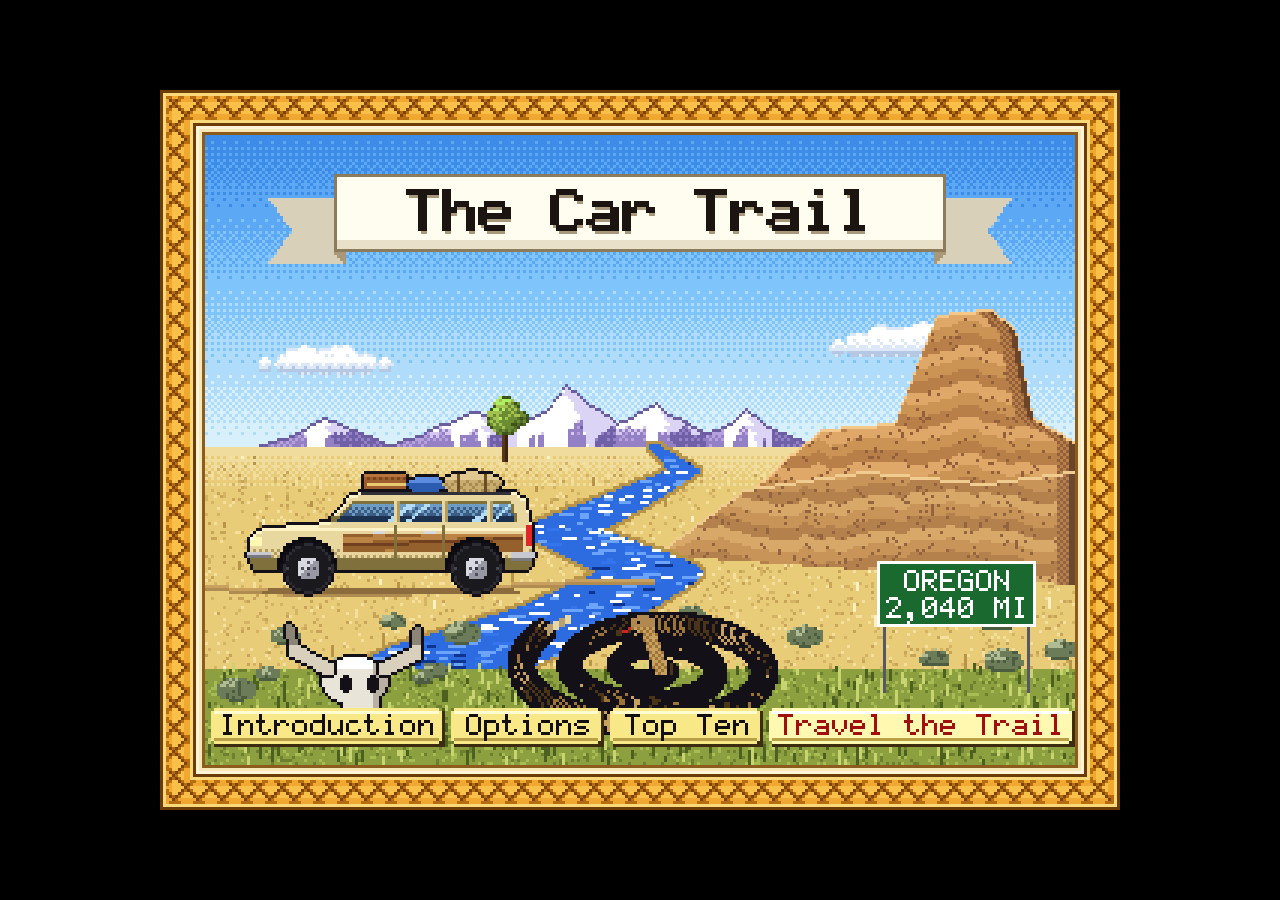
<file: index.html>
<!DOCTYPE html>
<html lang="en">
<head>
  <meta charset="utf-8">
  <meta name="viewport" content="width=device-width, initial-scale=1, maximum-scale=1, user-scalable=no, viewport-fit=cover">
  <meta name="description" content="The Car Trail - an Oregon Trail style road trip game: drive the old trail from Independence, Missouri to Oregon's Willamette Valley.">
  <meta name="theme-color" content="#000000">
  <title>The Car Trail</title>
  <link rel="stylesheet" href="css/style.css">
</head>
<body>
  <div id="wrap">
    <canvas id="screen" width="320" height="240" aria-label="The Car Trail game screen"></canvas>
    <input id="textin" type="text" autocomplete="off" autocorrect="off" autocapitalize="words" spellcheck="false" maxlength="26" aria-label="Text entry">
  </div>
  <noscript>The Car Trail needs JavaScript to run.</noscript>

  <script src="js/core/util.js"></script>
  <script src="js/core/raster.js"></script>
  <script src="js/core/font.js"></script>
  <script src="js/core/audio.js"></script>
  <script src="js/core/engine.js"></script>
  <script src="js/core/ui.js"></script>

  <script src="js/data/config.js"></script>
  <script src="js/data/trail.js"></script>
  <script src="js/game/sim.js"></script>

  <script src="js/art/paint.js"></script>
  <script src="js/art/cars.js"></script>
  <script src="js/art/critters.js"></script>
  <script src="js/art/scenes.js"></script>
  <script src="js/art/travel.js"></script>
  <script src="js/art/title.js"></script>
  <script src="js/art/mapart.js"></script>

  <script src="js/screens/common.js"></script>
  <script src="js/screens/title.js"></script>
  <script src="js/screens/setup.js"></script>
  <script src="js/screens/store.js"></script>
  <script src="js/screens/trail.js"></script>
  <script src="js/screens/travel.js"></script>
  <script src="js/screens/landmark.js"></script>
  <script src="js/screens/end.js"></script>

  <script src="js/minigames/hunting.js"></script>
  <script src="js/minigames/fishing.js"></script>
  <script src="js/minigames/roadrush.js"></script>
  <script src="js/minigames/repair.js"></script>

  <script src="js/main.js"></script>
</body>
</html>
</file>
<file: css/style.css>
html, body {
  margin: 0;
  padding: 0;
  height: 100%;
  background: #000;
  overflow: hidden;
  overscroll-behavior: none;
}
body {
  display: flex;
  align-items: center;
  justify-content: center;
  -webkit-user-select: none;
  user-select: none;
  -webkit-tap-highlight-color: transparent;
}
#wrap {
  position: relative;
  line-height: 0;
}
#screen {
  display: block;
  image-rendering: crisp-edges;
  image-rendering: pixelated;
  touch-action: none;
  outline: none;
}
/* Hidden text field: gives phones a keyboard for typing names and numbers. */
#textin {
  position: absolute;
  left: 50%;
  bottom: 0;
  width: 1px;
  height: 1px;
  padding: 0;
  border: 0;
  opacity: 0;
  font-size: 16px; /* prevents iOS zoom-on-focus */
  pointer-events: none;
}
noscript {
  color: #fff;
  font: 16px monospace;
  padding: 2em;
}
</file>
